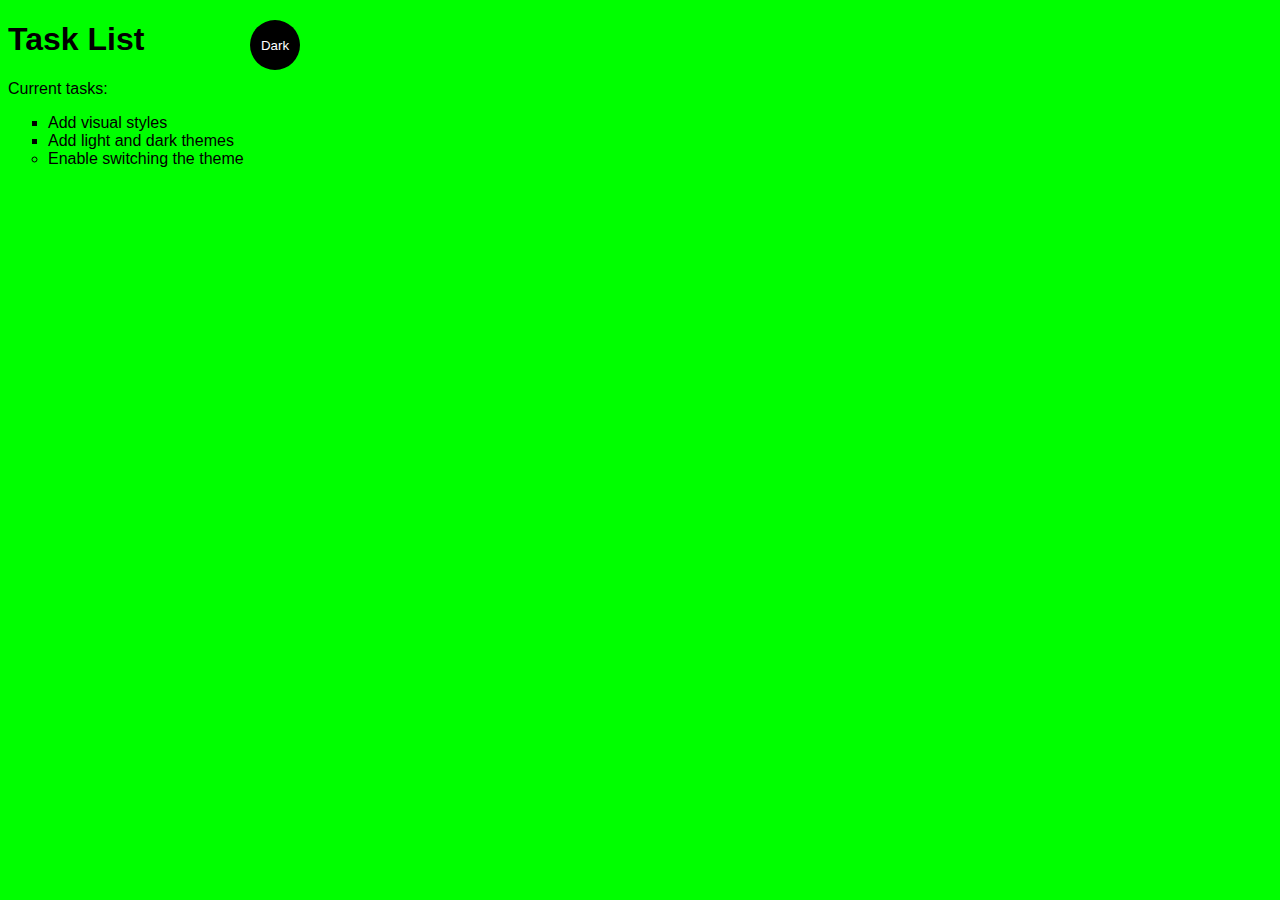
<file: pset8/homepage/index.html>
<!DOCTYPE html>

<html lang="en">
    <head>
        <meta charset="UTF-8">
        <meta http-equiv="X-UA-Compatible" content="IE=edge">
        <meta name="viewport" content="width=device-width, initial-scale=1.0">
        <title>Simple website</title>
        <link rel="stylesheet" href="https://cdn.jsdelivr.net/npm/bootstrap@4.5.3/dist/css/bootstrap.min.css" integrity="sha384-TX8t27EcRE3e/ihU7zmQxVncDAy5uIKz4rEkgIXeMed4M0jlfIDPvg6uqKI2xXr2" crossorigin="anonymous">
        <script src="https://code.jquery.com/jquery-3.5.1.slim.min.js" integrity="sha384-DfXdz2htPH0lsSSs5nCTpuj/zy4C+OGpamoFVy38MVBnE+IbbVYUew+OrCXaRkfj" crossorigin="anonymous"></script>
<script src="https://cdn.jsdelivr.net/npm/bootstrap@4.5.3/dist/js/bootstrap.bundle.min.js" integrity="sha384-ho+j7jyWK8fNQe+A12Hb8AhRq26LrZ/JpcUGGOn+Y7RsweNrtN/tE3MoK7ZeZDyx" crossorigin="anonymous"></script>
        <link href="styles.css" rel="stylesheet">
    </head>
    <body class="light-theme">
        <h1>Task List</h1>
        <p id="msg">Current tasks:</p>
        <ul>
            <li class="list">Add visual styles</li>
            <li class="list">Add light and dark themes</li>
            <li>Enable switching the theme</li>
        </ul>
        <div>
            <button class="btn">Dark</button>
        </div>
        <script src="app.js"></script>
        <noscript>You need to enable JavaScript to view the full site.</noscript>
    </body>
    </html>
</html>
</file>
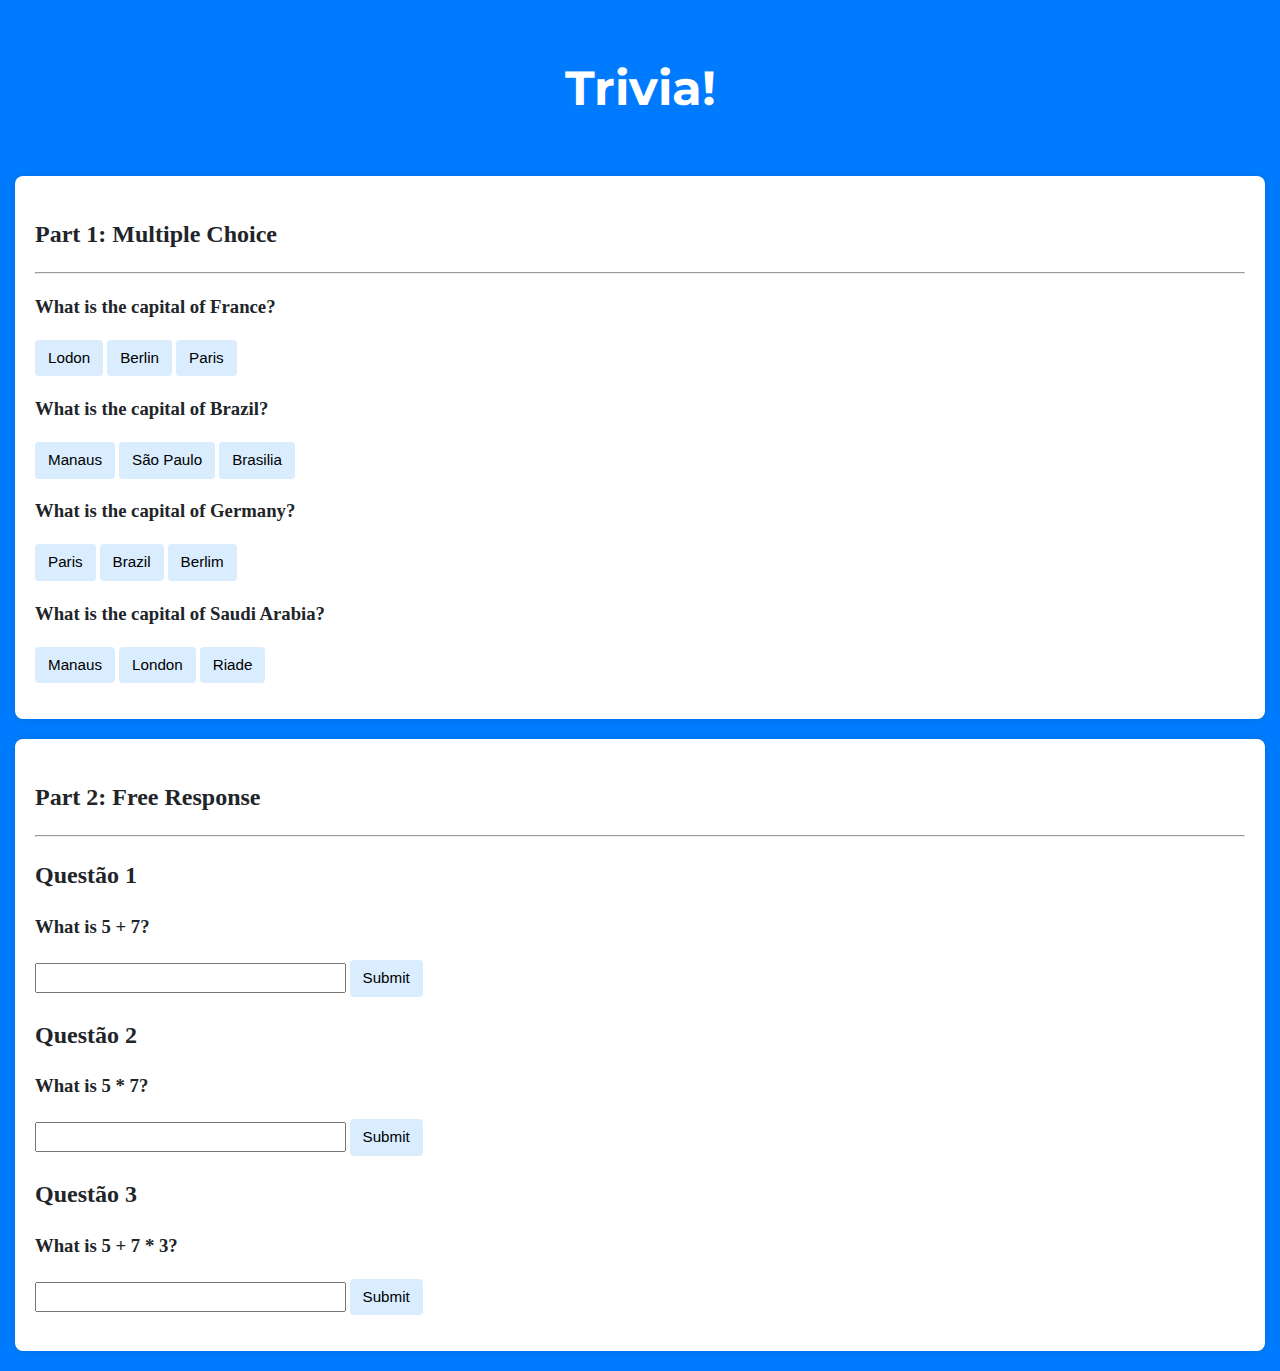
<file: pset8/lab8/index.html>
<!DOCTYPE html>

<html lang="en">
    <head>
        <link href="https://fonts.googleapis.com/css2?family=Montserrat:wght@500&display=swap" rel="stylesheet">
        <link href="styles.css" rel="stylesheet">
        <title>Trivia!</title>

        <script>

            // TODO: Add code to check answers to questions

        </script>

    </head>
    <body>

        <div class="jumbotron">
            <h1>Trivia!</h1>
        </div>

        <div class="container">

            <div class="section">
                <h2>Part 1: Multiple Choice </h2>
                <hr>

                <h3>What is the capital of France?</h3>
                <button class="option" onclick="checkAnswer(this, false)">Lodon</button>
                <button class="option" onclick="checkAnswer(this, false)">Berlin</button>
                <button class="option" onclick="checkAnswer(this, true)">Paris</button>
                <p id="Mc-feedback"></p>

                <h3>What is the capital of Brazil?</h3>
                <button class="option" onclick="checkAnswer(this, false)">Manaus</button>
                <button class="option" onclick="checkAnswer(this, false)">São Paulo</button>
                <button class="option" onclick="checkAnswer(this, true)">Brasilia</button>
                <p id="Mc-feedback"></p>

                <h3>What is the capital of Germany?</h3>
                <button class="option" onclick="checkAnswer(this, false)">Paris</button>
                <button class="option" onclick="checkAnswer(this, false)">Brazil</button>
                <button class="option" onclick="checkAnswer(this, true)">Berlim</button>
                <p id="Mc-feedback"></p>

                <h3>What is the capital of Saudi Arabia?</h3>
                <button class="option" onclick="checkAnswer(this, false)">Manaus</button>
                <button class="option" onclick="checkAnswer(this, false)">London</button>
                <button class="option" onclick="checkAnswer(this, true)">Riade</button>
                <p id="Mc-feedback"></p>

            </div>

            <div class="section">
                <h2>Part 2: Free Response</h2>
                <hr>

                <h2>Questão 1</h2>
                <h3>What is 5 + 7?</h3>
                <input type="text" id="free-response" />
                <button onclick="checkFreeResponse()">Submit</button>
                <p id="fr-feedback"></p>

                <h2>Questão 2</h2>
                <h3>What is 5 * 7?</h3>
                <input type="text" id="free-response" />
                <button onclick="checkFreeResponse()">Submit</button>
                <p id="fr-feedback"></p>

                <h2>Questão 3</h2>
                <h3>What is 5 + 7 * 3?</h3>
                <input type="text" id="free-response" />
                <button onclick="checkFreeResponse()">Submit</button>
                <p id="fr-feedback"></p>

            </div>

        </div>

        <script src="script.js"></script>
    </body>
</html>
</file>
<file: pset8/homepage/styles.css>
:root {
    --green: #00ff00;
    --white: #ffffff;
    --black: #000000;
}

body {
    background: var(--bg);
    color: var(--fontColor);
    font-family: Helvetica;
}

li {
    list-style: circle;
}

.list {
    list-style: square;
}

.light-theme {
    --bg:var(--green);
    --fontColor:var(--black);
    --btnBG:var(--black);
    --btnFontColor:var(--white);
}

.dark-theme {
    --bg:var(--black);
    --fontColor:var(--green);
    --btnBG:var(--white);
    --btnFontColor:var(--black);
}

.btn {
    position: absolute;
    top: 20px;
    left: 250px;
    height: 50px;
    width: 50px;
    border-radius: 50%;
    border: none;
    color: var(--btnFontColor);
    background-color: var(--btnBG);
}
</file>
<file: pset8/lab8/styles.css>
body {
    background-color: #007BFF;
    color: #212529;
    font-size: 1rem;
    font-weight: 400;
    line-height: 1.5;
    margin: 0;
    text-align: left;
}

.container {
    margin-left: auto;
    margin-right: auto;
    padding-left: 15px;
    padding-right: 15px;
}

.jumbotron {
    background-color: #007BFF;
    color: white;
    padding: 20px;
    text-align: center;
}

.section {
    background-color: white;
    padding: 20px;
    margin-bottom: 20px;
    border-radius: 8px;
    box-shadow: 0 0 10px rgba(0, 0, 0, 0.1);
}

button.option.correct {
    background-color: green;
    color: white;
}

button.option.incorrect {
    background-color: red;
    color: white;
}

input.correct {
    border-color: green;
}

input.incorrect {
    border-color: red;
}

.section:hover {
    background-color: #f5f5f5;
    transition: color 2s ease-in-out, background-color 0.15s ease-in-out;
}

h1 {
    font-family: 'Montserrat', sans-serif;
    font-size: 48px;
}

button, input[type="submit"] {
    background-color: #d9edff;
    border: 1px solid transparent;
    border-radius: 0.25rem;
    font-size: 0.95rem;
    font-weight: 400;
    line-height: 1.5;
    padding: 0.375rem 0.75rem;
    text-align: center;
    transition: color 0.15s ease-in-out, background-color 0.15s ease-in-out, border-color 0.15s ease-in-out, box-shadow 0.15s ease-in-out;
    vertical-align: middle;
}


input[type="text"] {
    line-height: 1.8;
    width: 25%;
}

input[type="text"]:hover {
    background-color: #f5f5f5;
    transition: color 2s ease-in-out, background-color 0.15s ease-in-out;
}
</file>
